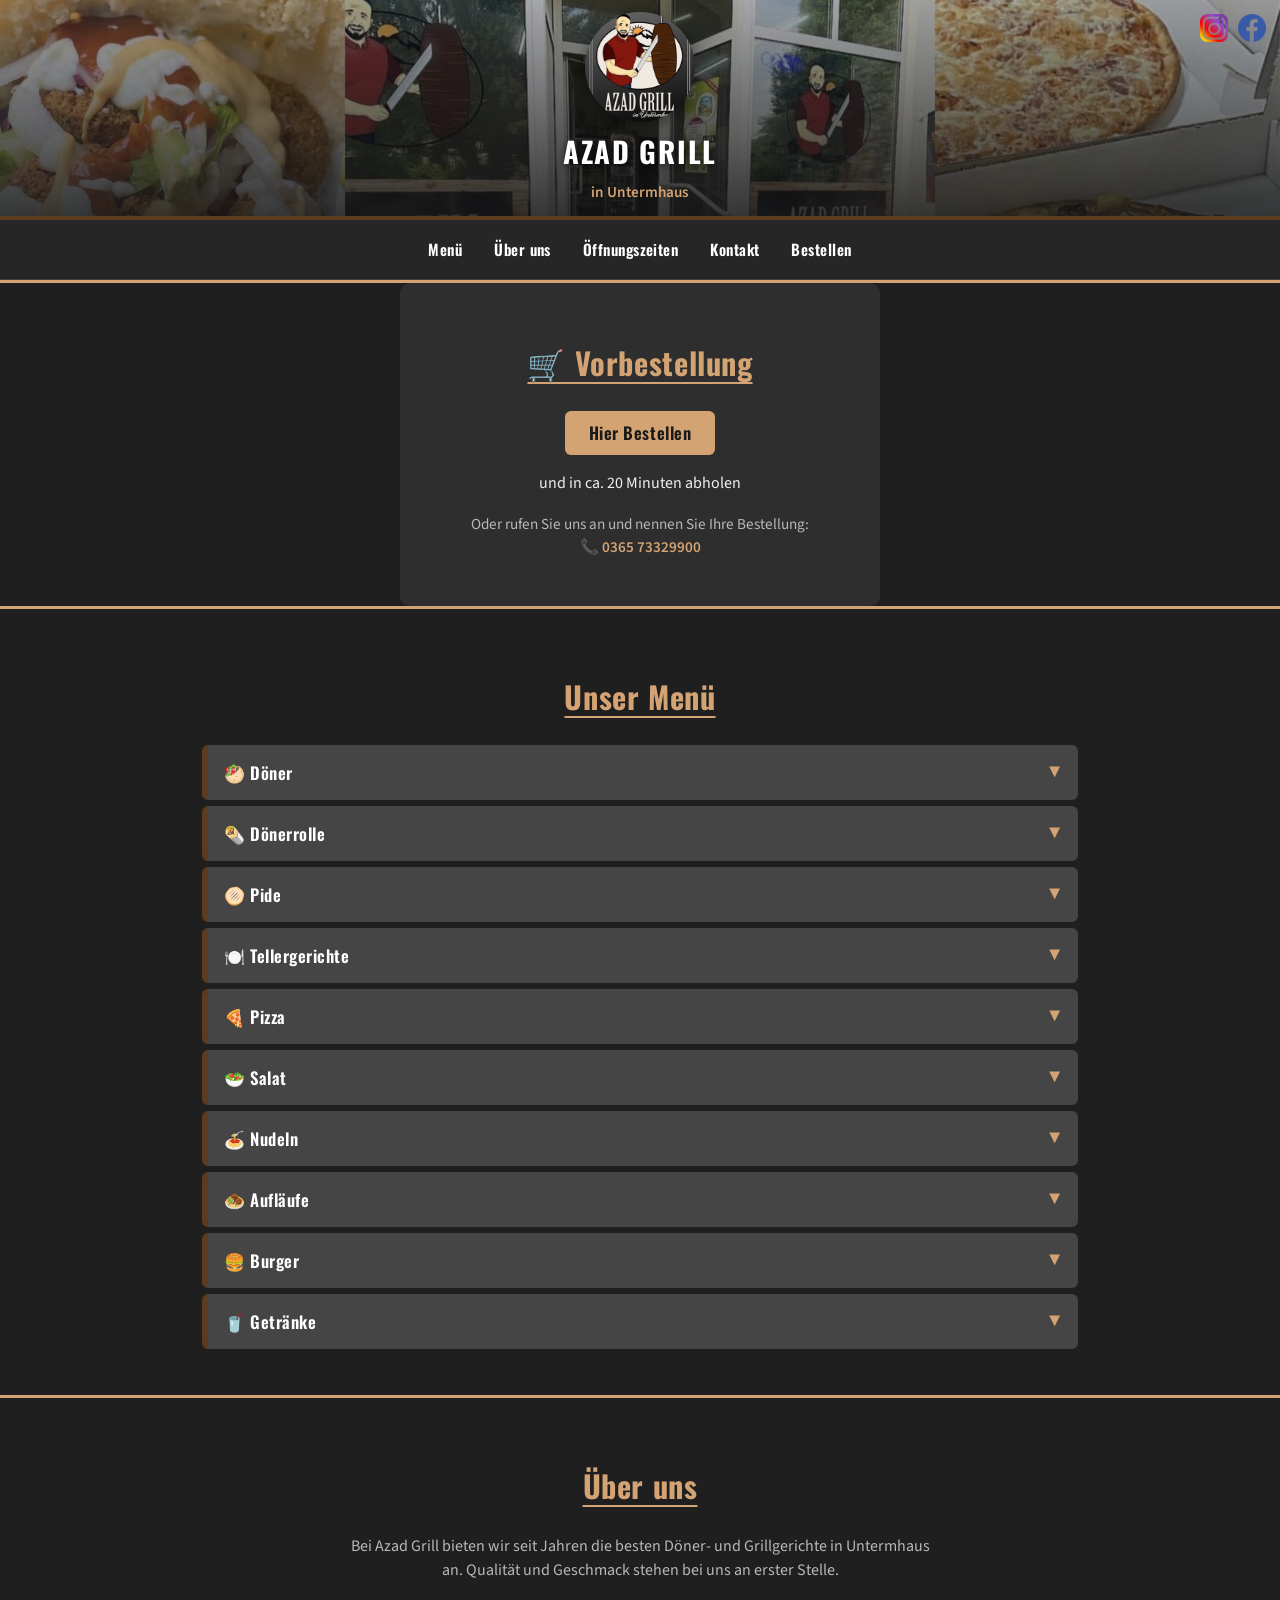
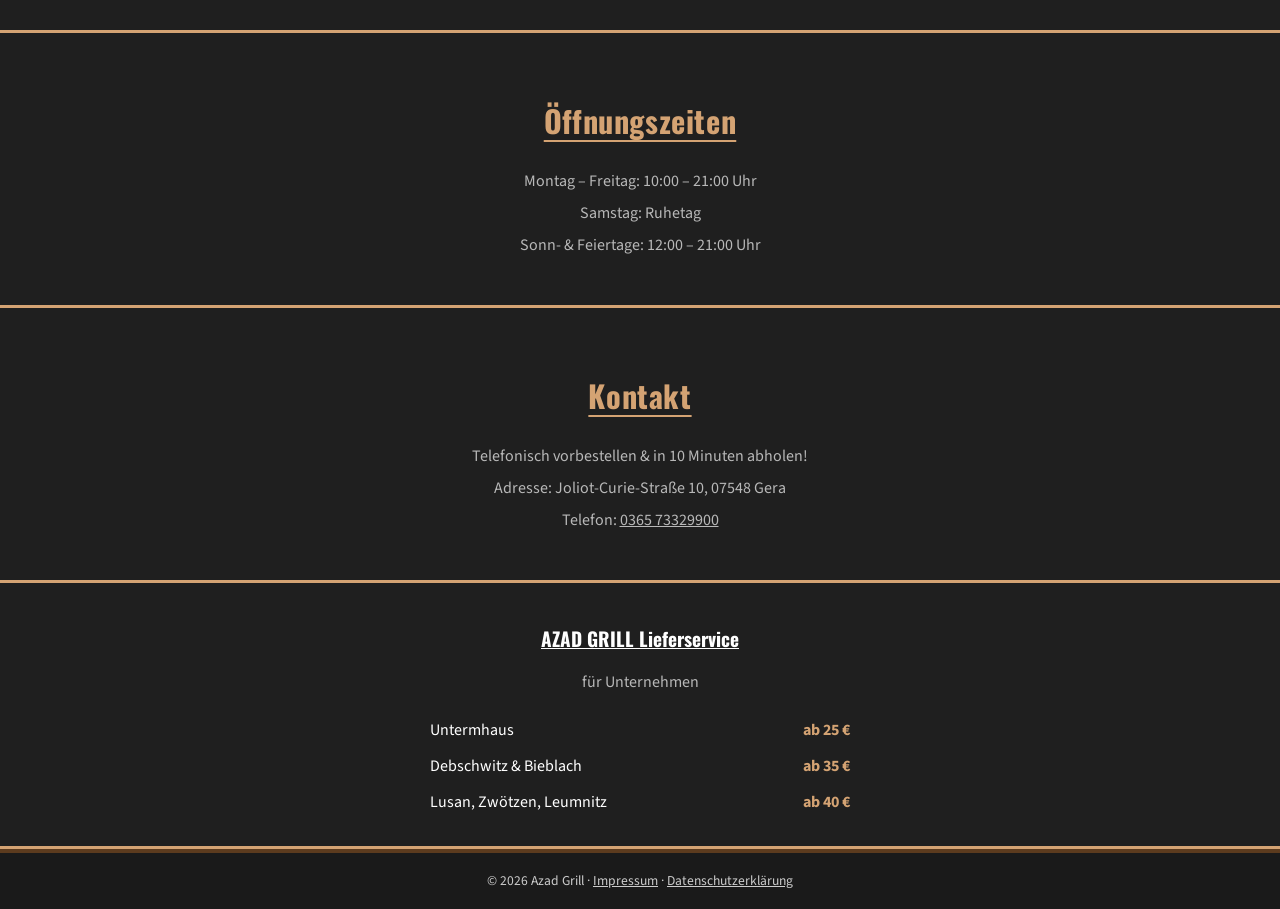
<file: index.html>
<!DOCTYPE html>
<html lang="de">
<head>
  <meta charset="UTF-8">
  <meta name="viewport" content="width=device-width, initial-scale=1.0">
  <title>Azad Grill in Untermhaus — Döner, Pizza & mehr | Gera</title>
  <meta name="description" content="Azad Grill in Untermhaus: frischer Döner, Pizza, Salate & mehr. Vorbestellen und in ca. 20 Minuten abholen.">
  <link rel="stylesheet" href="style.css">
</head>
<body>

  <header class="site-header">
    <div class="social-links">
      <a href="https://www.instagram.com/explore/locations/1300120843410713/azad-grill-in-untermhaus" target="_blank" rel="noopener">
        <img class="social-icon" src="insta2.png" alt="Instagram" width="28" height="28" loading="lazy">
      </a>
      <a href="https://www.facebook.com/AzadGrillinUntermhaus/videos/azad-grill-in-untermhaus-döner-macht-schöner-gera-food-gesund-pizza-nudeln-salat/775741390269346/" target="_blank" rel="noopener">
        <img class="social-icon" src="face2.png" alt="Facebook" width="28" height="28" loading="lazy">
      </a>
    </div>
    <div class="header-inner">
      <img class="logo" src="logo.png" alt="Azad Grill Logo" width="110" height="110">
      <p class="site-title">Azad Grill</p>
      <p class="site-tagline">in Untermhaus</p>
    </div>
  </header>

  <nav class="navbar">
    <div class="nav-inner">
      <button class="nav-toggle" id="navToggle" aria-expanded="false" aria-controls="navLinks" aria-label="Menü öffnen">☰</button>
      <ul class="nav-links" id="navLinks">
        <li><a href="#menu">Menü</a></li>
        <li><a href="#about">Über uns</a></li>
        <li><a href="#open">Öffnungszeiten</a></li>
        <li><a href="#contact">Kontakt</a></li>
        <li><a href="bestellen.html">Bestellen</a></li>
      </ul>
    </div>
  </nav>

  <hr class="divider">

  <main>

    <section id="cart" class="hero-order">
      <h2>🛒 Vorbestellung</h2>

      <button id="hierbestellen" class="btn-primary">Hier Bestellen</button>

      <p>und in ca. 20 Minuten abholen</p>

      <p class="cart-hint">
        Oder rufen Sie uns an und nennen Sie Ihre Bestellung:<br>
        <a id="tel" href="tel:036573329900">📞 0365 73329900</a>
      </p>
    </section>

    <hr class="divider">  

    <section id="menu">
      <h2>Unser Menü</h2>

      <div class="accordion">
      <button class="accordion-header" id="acc-doener">
        🥙 Döner
      </button>
      <div class="accordion-content">
        <div class="menu-item">
          <div class="text">
            <h3>1. Döner</h3>
            <p>im Fladenbrot mit Salat, Kraut, Zwiebeln, Fleisch & Soße</p>
          </div>
          <div class="preis">6,50 €</div>
        </div>

        <div class="menu-item">
          <div class="text">
            <h3>2. Spezial Döner</h3>
            <p>im Fladenbrot mit Salat, Kraut, Zwiebeln, Käse, Fleisch & Soße</p>
          </div>
          <div class="preis">7,00 €</div>
        </div>

        <div class="menu-item">
          <div class="text">
            <h3>3. Döner Hawaii</h3>
            <p>im Fladenbrot mit Salat, Kraut, Zwiebeln, Ananas, Fleisch & Soße</p>
          </div>
          <div class="preis">7,00 €</div>
        </div>

        <div class="menu-item">
          <div class="text">
            <h3>4. Schnitzel Döner</h3>
            <p>Schnitzel im Fladenbrot mit Salat & Soße</p>
          </div>
          <div class="preis">7,50 €</div>
        </div>

        <div class="menu-item">
          <div class="text">
            <h3>5. Döner Toast</h3>
            <p>im Fladenbrot mit Dönerfleisch, Zwiebeln & Cheddar-Käse</p>
          </div>
          <div class="preis">7,50 €</div>
        </div>

        <div class="menu-item">
          <div class="text">
            <h3>6. Döner Halloumi</h3>
            <p>im Fladenbrot mit Salat, Kraut, Zwiebeln, Fleisch & Soße</p>
          </div>
          <div class="preis">8,00 €</div>
        </div>

        <div class="menu-item">
          <div class="text">
            <h3>7. Döner Halloumi vegetarisch</h3>
            <p>im Fladenbrot mit Salat, Kraut, Zwiebeln & Soße</p>
          </div>
          <div class="preis">6,00 €</div>
        </div>

        <div class="menu-item">
          <div class="text">
            <h3>8. Döner Falafel vegetarisch</h3>
            <p>aus Kichererbsen im Fladenbrot mit Salat, Kraut, Zwiebeln & Soße</p>
          </div>
          <div class="preis">6,00 €</div>
        </div>

        <div class="menu-item">
          <div class="text">
            <h3>9. Döner Falafel</h3>
            <p>mit Fleisch im Fladenbrot mit Salat, Kraut, Zwiebeln & Soße</p>
          </div>
          <div class="preis">7,50 €</div>
        </div>

        <div class="menu-item">
          <div class="text">
            <h3>10. Döner vegetarisch</h3>
            <p>im Fladenbrot mit Salat, Kraut, Zwiebeln & Soße</p>
          </div>
          <div class="preis">5,50 €</div>
        </div>

        <div class="menu-item">
          <div class="text">
            <h3>11. Döner Lupi</h3>
            <p>nur Fleisch & Soße</p>
          </div>
          <div class="preis">6,50 €</div>
        </div>

        <div class="menu-item">
          <div class="text">
            <h3>12. Kinder Döner</h3>
            <p>im Fladenbrot mit Salat, Kraut, Zwiebeln, Fleisch & Soße</p>
          </div>
          <div class="preis">5,50 €</div>
        </div>

        <div class="menu-item">
          <div class="text">
            <h3>XL. XL Döner</h3>
            <p>mit extra Fleisch im Fladenbrot mit Salat, Kraut, Zwiebeln & Soße</p>
          </div>
          <div class="preis">8,00 €</div>
        </div>
      </div>

      <button class="accordion-header" id="acc-doenerrolle">
        🌯 Dönerrolle
      </button>
      <div class="accordion-content">
        <div class="menu-item">
          <div class="text">
            <h3>16. Döner Rolle</h3>
            <p>mit Fleisch, Salat, Kraut & Zwiebeln</p>
          </div>
          <div class="preis">7,00 €</div>
        </div>

        <div class="menu-item">
          <div class="text">
            <h3>17. Döner Rolle Hawaii</h3>
            <p>mit Fleisch, Ananas, Salat, Kraut & Zwiebeln</p>
          </div>
          <div class="preis">7,00 €</div>
        </div>
      </div>

      <button class="accordion-header" id="acc-pide">
        🫓 Pide
      </button>
      <div class="accordion-content">
        <div class="menu-item">
          <div class="text">
            <h3>Pide nach Wahl</h3>
            <p>hausgemachter Teig, frisch belegt & gebacken — bitte bei Bestellung angeben</p>
          </div>
          <div class="preis">7,00 €</div>
        </div>
      </div>

      <button class="accordion-header" id="acc-teller">
        🍽️ Tellergerichte
      </button>
      <div class="accordion-content">
        <div class="menu-item">
          <div class="text">
            <h3>Tellergericht nach Wahl</h3>
            <p>mit Fleisch, Reis oder Pommes & Salat — bitte bei Bestellung angeben</p>
          </div>
          <div class="preis">7,00 €</div>
        </div>
      </div>

      <button class="accordion-header" id="acc-pizza">
        🍕 Pizza
      </button>
      <div class="accordion-content">
        <div class="menu-item">
          <div class="text">
            <h3>Margherita</h3>
            <p>Tomatensoße & Käse</p>
          </div>
          <div class="preis">8,00 €</div>
        </div>

        <div class="menu-item">
          <div class="text">
            <h3>Salami</h3>
            <p>mit Rindersalami</p>
          </div>
          <div class="preis">9,00 €</div>
        </div>

        <div class="menu-item">
          <div class="text">
            <h3>Schinken</h3>
            <p>mit Schinken</p>
          </div>
          <div class="preis">7,50 €</div>
        </div>
      </div>

      <button class="accordion-header" id="acc-salat">
        🥗 Salat
      </button>
      <div class="accordion-content">
        <div class="menu-item">
          <div class="text">
            <h3>Salat nach Wahl</h3>
            <p>frisch zubereitet — bitte bei Bestellung angeben</p>
          </div>
          <div class="preis">7,00 €</div>
        </div>
      </div>

      <button class="accordion-header" id="acc-nudeln">
        🍝 Nudeln
      </button>
      <div class="accordion-content">
        <div class="menu-item">
          <div class="text">
            <h3>Nudelgericht nach Wahl</h3>
            <p>bitte bei Bestellung angeben</p>
          </div>
          <div class="preis">7,00 €</div>
        </div>
      </div>

      <button class="accordion-header" id="acc-auflauf">
        🧆 Aufläufe
      </button>
      <div class="accordion-content">
        <div class="menu-item">
          <div class="text">
            <h3>Auflauf nach Wahl</h3>
            <p>bitte bei Bestellung angeben</p>
          </div>
          <div class="preis">7,00 €</div>
        </div>
      </div>

      <button class="accordion-header" id="acc-burger">
        🍔 Burger
      </button>
      <div class="accordion-content">
        <div class="menu-item">
          <div class="text">
            <h3>Burger nach Wahl</h3>
            <p>bitte bei Bestellung angeben</p>
          </div>
          <div class="preis">7,00 €</div>
        </div>
      </div>

      <button class="accordion-header" id="acc-getraenke">
        🥤 Getränke
      </button>
      <div class="accordion-content">
        <div class="menu-item">
          <div class="text">
            <h3>Getränk nach Wahl</h3>
            <p>0,5 l — bitte bei Bestellung angeben</p>
          </div>
          <div class="preis">2,00 €</div>
        </div>
      </div>
      </div>
    </section>

    <hr class="divider">

    <section id="about">
      <h2>Über uns</h2>
      <p>Bei Azad Grill bieten wir seit Jahren die besten Döner- und Grillgerichte in Untermhaus an. Qualität und Geschmack stehen bei uns an erster Stelle.</p>
    </section>

    <hr class="divider">

    <section id="open">
      <h2>Öffnungszeiten</h2>
      <p>Montag – Freitag: 10:00 – 21:00 Uhr</p>
      <p>Samstag: Ruhetag</p>
      <p>Sonn- & Feiertage: 12:00 – 21:00 Uhr</p>
    </section>

    <hr class="divider">

    <section id="contact">
      <h2>Kontakt</h2>
      <p>Telefonisch vorbestellen & in 10 Minuten abholen!</p>
      <p>Adresse: Joliot-Curie-Straße 10, 07548 Gera</p>
      <p>Telefon: <a href="tel:036573329900" style="color:inherit;">0365 73329900</a></p>
    </section>

    <hr class="divider">

    <section id="Liefers">
      <h5>AZAD GRILL Lieferservice</h5>
      <p id="liefersp">für Unternehmen</p>

      <div class="tabelle">
        <div class="orte">Untermhaus</div>
        <div class="preis">ab 25 €</div>

        <div class="orte">Debschwitz & Bieblach</div>
        <div class="preis">ab 35 €</div>

        <div class="orte">Lusan, Zwötzen, Leumnitz</div>
        <div class="preis">ab 40 €</div>
      </div>
    </section>

  </main>

  <hr class="divider">

  <footer class="site-footer">
    <p>
      © 2026 Azad Grill ·
      <a href="impressum.html">Impressum</a> ·
      <a href="datenschutz.html">Datenschutzerklärung</a>
    </p>
  </footer>

  <script type="module" src="index.js"></script>
  <script type="module" src="accordion.js"></script>

</body>
</html>
</file>
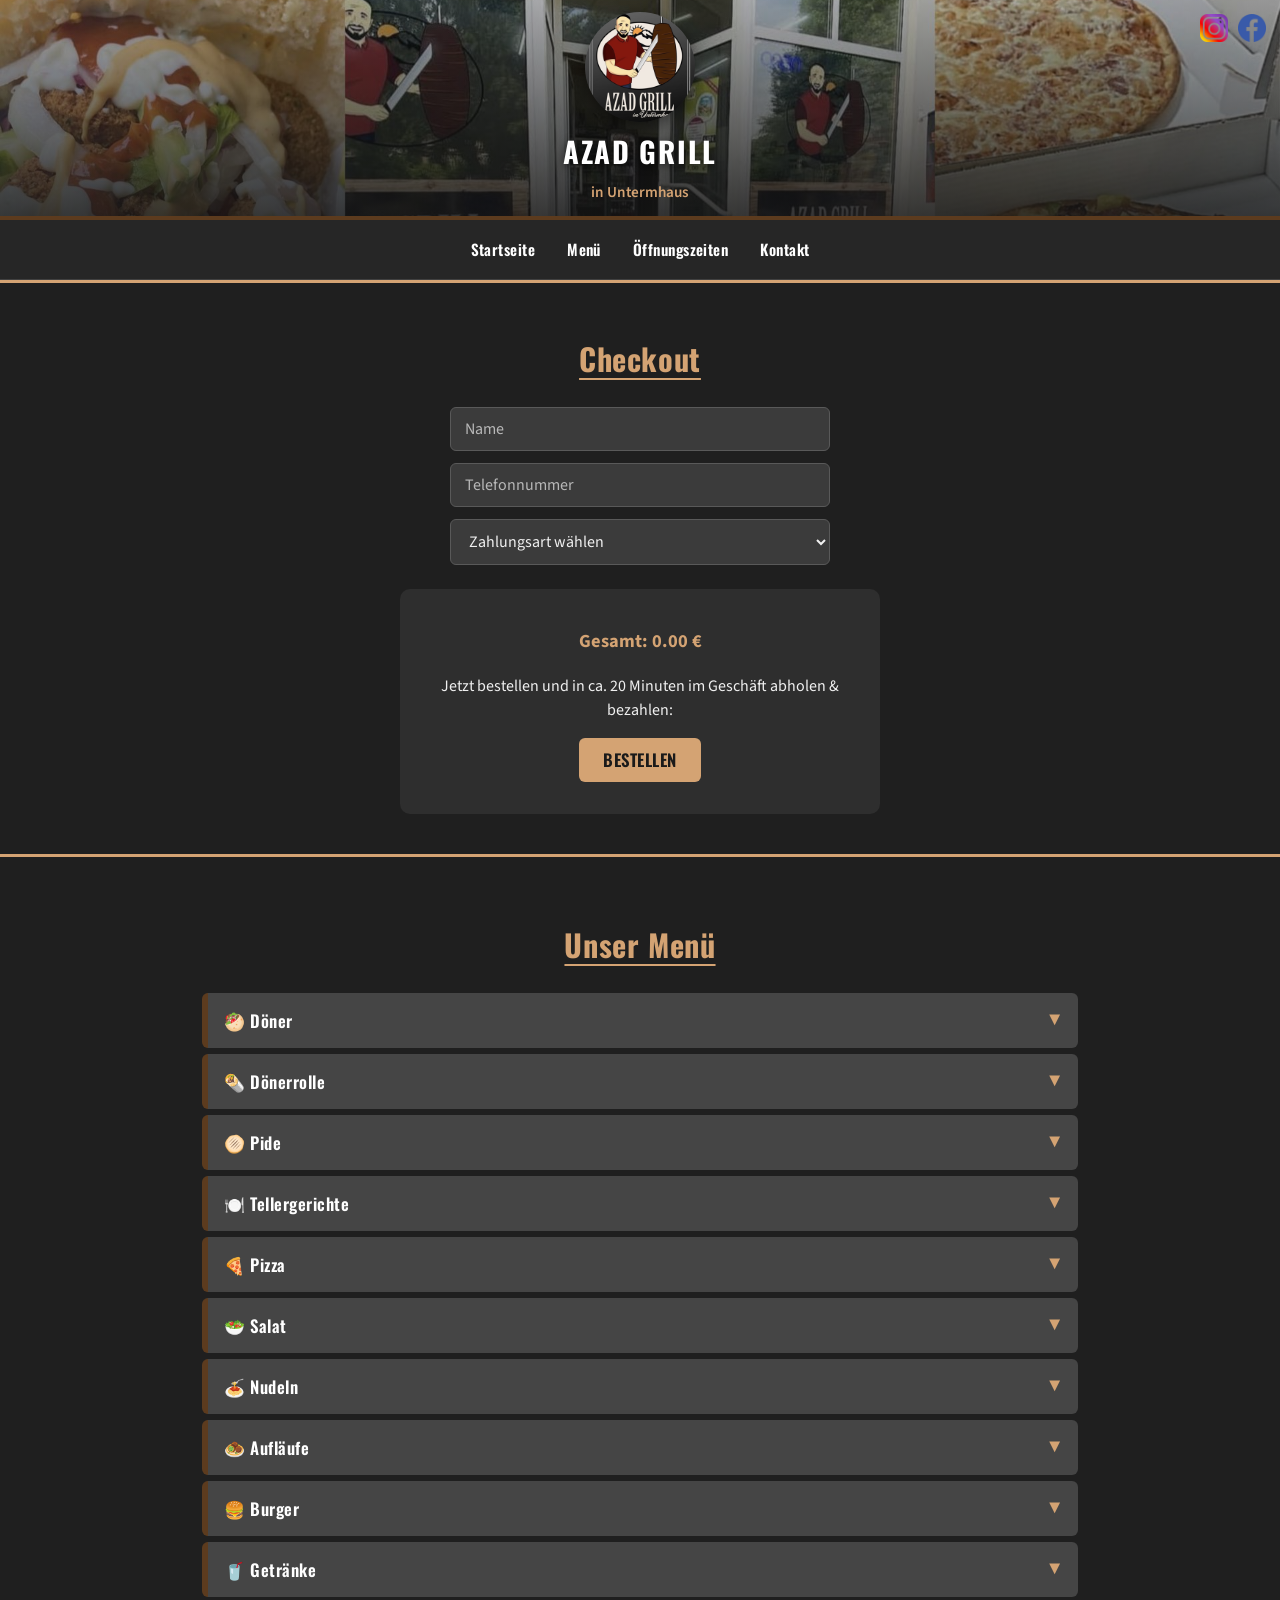
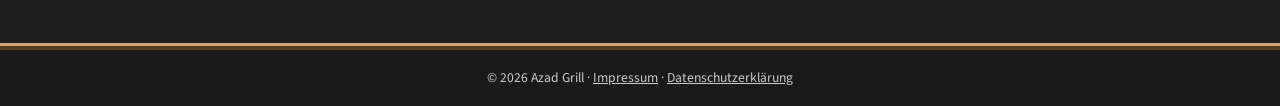
<file: bestellen.html>
<!DOCTYPE html>
<html lang="de">
<head>
  <meta charset="UTF-8">
  <meta name="viewport" content="width=device-width, initial-scale=1.0">
  <title>Bestellen — Azad Grill in Untermhaus</title>
  <meta name="description" content="Jetzt bei Azad Grill vorbestellen und in ca. 20 Minuten abholen.">
  <link rel="stylesheet" href="style.css">
</head>
<body>

  <header class="site-header">
    <div class="social-links">
      <a href="https://www.instagram.com/explore/locations/1300120843410713/azad-grill-in-untermhaus" target="_blank" rel="noopener">
        <img class="social-icon" src="insta2.png" alt="Instagram" width="28" height="28" loading="lazy">
      </a>
      <a href="https://www.facebook.com/AzadGrillinUntermhaus/videos/azad-grill-in-untermhaus-döner-macht-schöner-gera-food-gesund-pizza-nudeln-salat/775741390269346/" target="_blank" rel="noopener">
        <img class="social-icon" src="face2.png" alt="Facebook" width="28" height="28" loading="lazy">
      </a>
    </div>
    <div class="header-inner">
      <img class="logo" src="logo.png" alt="Azad Grill Logo" width="110" height="110">
      <p class="site-title">Azad Grill</p>
      <p class="site-tagline">in Untermhaus</p>
    </div>
  </header>

  <nav class="navbar">
    <div class="nav-inner">
      <button class="nav-toggle" id="navToggle" aria-expanded="false" aria-controls="navLinks" aria-label="Menü öffnen">☰</button>
      <ul class="nav-links" id="navLinks">
        <li><a href="index.html">Startseite</a></li>
        <li><a href="#menu">Menü</a></li>
        <li><a href="index.html#open">Öffnungszeiten</a></li>
        <li><a href="index.html#contact">Kontakt</a></li>
      </ul>
    </div>
  </nav>

  <hr class="divider">

  <main>

    <section id="checkout">
      <h2>Checkout</h2>

      <form class="checkout-form" onsubmit="return false;">
        <input type="text" id="customerName" placeholder="Name" autocomplete="name" required>
        <input type="tel" id="customerPhone" placeholder="Telefonnummer" autocomplete="tel" required>

        <select id="paymentMethod" required>
          <option value="" disabled selected>Zahlungsart wählen</option>
          <option value="Bar">Bar</option>
          <option value="Karte">Karte</option>
          <option value="PayPal">PayPal</option>
        </select>
      </form>

      <div id="cart">
        <div id="cartItems"></div>
        <p id="cartTotal">Gesamt: 0,00 €</p>
        <p>Jetzt bestellen und in ca. 20 Minuten im Geschäft abholen & bezahlen:</p>
        <button id="bestellenbtn" class="btn-primary">BESTELLEN</button>
      </div>
    </section>

    <hr class="divider">

    <section id="menu">
      <h2>Unser Menü</h2>

      <div class="accordion">
      <button class="accordion-header" id="acc-doener">
        🥙 Döner
      </button>
      <div class="accordion-content">
        <div class="menu-item">
          <div class="text">
            <h3>1. Döner</h3>
            <p>im Fladenbrot mit Salat, Kraut, Zwiebeln, Fleisch & Soße</p>
          </div>
          <div class="preis">6,50 €</div>
          <button class="add-btn" data-name="1. Döner" data-price="6.50" aria-label="1. Döner zum Warenkorb hinzufügen">+</button>
        </div>

        <div class="menu-item">
          <div class="text">
            <h3>2. Spezial Döner</h3>
            <p>im Fladenbrot mit Salat, Kraut, Zwiebeln, Käse, Fleisch & Soße</p>
          </div>
          <div class="preis">7,00 €</div>
          <button class="add-btn" data-name="2. Spezial Döner" data-price="7.00" aria-label="2. Spezial Döner zum Warenkorb hinzufügen">+</button>
        </div>

        <div class="menu-item">
          <div class="text">
            <h3>3. Döner Hawaii</h3>
            <p>im Fladenbrot mit Salat, Kraut, Zwiebeln, Ananas, Fleisch & Soße</p>
          </div>
          <div class="preis">7,00 €</div>
          <button class="add-btn" data-name="3. Döner Hawaii" data-price="7.00" aria-label="3. Döner Hawaii zum Warenkorb hinzufügen">+</button>
        </div>

        <div class="menu-item">
          <div class="text">
            <h3>4. Schnitzel Döner</h3>
            <p>Schnitzel im Fladenbrot mit Salat & Soße</p>
          </div>
          <div class="preis">7,50 €</div>
          <button class="add-btn" data-name="4. Schnitzel Döner" data-price="7.50" aria-label="4. Schnitzel Döner zum Warenkorb hinzufügen">+</button>
        </div>

        <div class="menu-item">
          <div class="text">
            <h3>5. Döner Toast</h3>
            <p>im Fladenbrot mit Dönerfleisch, Zwiebeln & Cheddar-Käse</p>
          </div>
          <div class="preis">7,50 €</div>
          <button class="add-btn" data-name="5. Döner Toast" data-price="7.50" aria-label="5. Döner Toast zum Warenkorb hinzufügen">+</button>
        </div>

        <div class="menu-item">
          <div class="text">
            <h3>6. Döner Halloumi</h3>
            <p>im Fladenbrot mit Salat, Kraut, Zwiebeln, Fleisch & Soße</p>
          </div>
          <div class="preis">8,00 €</div>
          <button class="add-btn" data-name="6. Döner Halloumi" data-price="8.00" aria-label="6. Döner Halloumi zum Warenkorb hinzufügen">+</button>
        </div>

        <div class="menu-item">
          <div class="text">
            <h3>7. Döner Halloumi vegetarisch</h3>
            <p>im Fladenbrot mit Salat, Kraut, Zwiebeln & Soße</p>
          </div>
          <div class="preis">6,00 €</div>
          <button class="add-btn" data-name="7. Döner Halloumi vegetarisch" data-price="6.00" aria-label="7. Döner Halloumi vegetarisch zum Warenkorb hinzufügen">+</button>
        </div>

        <div class="menu-item">
          <div class="text">
            <h3>8. Döner Falafel vegetarisch</h3>
            <p>aus Kichererbsen im Fladenbrot mit Salat, Kraut, Zwiebeln & Soße</p>
          </div>
          <div class="preis">6,00 €</div>
          <button class="add-btn" data-name="8. Döner Falafel vegetarisch" data-price="6.00" aria-label="8. Döner Falafel vegetarisch zum Warenkorb hinzufügen">+</button>
        </div>

        <div class="menu-item">
          <div class="text">
            <h3>9. Döner Falafel</h3>
            <p>mit Fleisch im Fladenbrot mit Salat, Kraut, Zwiebeln & Soße</p>
          </div>
          <div class="preis">7,50 €</div>
          <button class="add-btn" data-name="9. Döner Falafel" data-price="7.50" aria-label="9. Döner Falafel zum Warenkorb hinzufügen">+</button>
        </div>

        <div class="menu-item">
          <div class="text">
            <h3>10. Döner vegetarisch</h3>
            <p>im Fladenbrot mit Salat, Kraut, Zwiebeln & Soße</p>
          </div>
          <div class="preis">5,50 €</div>
          <button class="add-btn" data-name="10. Döner vegetarisch" data-price="5.50" aria-label="10. Döner vegetarisch zum Warenkorb hinzufügen">+</button>
        </div>

        <div class="menu-item">
          <div class="text">
            <h3>11. Döner Lupi</h3>
            <p>nur Fleisch & Soße</p>
          </div>
          <div class="preis">6,50 €</div>
          <button class="add-btn" data-name="11. Döner Lupi" data-price="6.50" aria-label="11. Döner Lupi zum Warenkorb hinzufügen">+</button>
        </div>

        <div class="menu-item">
          <div class="text">
            <h3>12. Kinder Döner</h3>
            <p>im Fladenbrot mit Salat, Kraut, Zwiebeln, Fleisch & Soße</p>
          </div>
          <div class="preis">5,50 €</div>
          <button class="add-btn" data-name="12. Kinder Döner" data-price="5.50" aria-label="12. Kinder Döner zum Warenkorb hinzufügen">+</button>
        </div>

        <div class="menu-item">
          <div class="text">
            <h3>XL. XL Döner</h3>
            <p>mit extra Fleisch im Fladenbrot mit Salat, Kraut, Zwiebeln & Soße</p>
          </div>
          <div class="preis">8,00 €</div>
          <button class="add-btn" data-name="XL. XL Döner" data-price="8.00" aria-label="XL. XL Döner zum Warenkorb hinzufügen">+</button>
        </div>
      </div>

      <button class="accordion-header" id="acc-doenerrolle">
        🌯 Dönerrolle
      </button>
      <div class="accordion-content">
        <div class="menu-item">
          <div class="text">
            <h3>16. Döner Rolle</h3>
            <p>mit Fleisch, Salat, Kraut & Zwiebeln</p>
          </div>
          <div class="preis">7,00 €</div>
          <button class="add-btn" data-name="16. Döner Rolle" data-price="7.00" aria-label="16. Döner Rolle zum Warenkorb hinzufügen">+</button>
        </div>

        <div class="menu-item">
          <div class="text">
            <h3>17. Döner Rolle Hawaii</h3>
            <p>mit Fleisch, Ananas, Salat, Kraut & Zwiebeln</p>
          </div>
          <div class="preis">7,00 €</div>
          <button class="add-btn" data-name="17. Döner Rolle Hawaii" data-price="7.00" aria-label="17. Döner Rolle Hawaii zum Warenkorb hinzufügen">+</button>
        </div>
      </div>

      <button class="accordion-header" id="acc-pide">
        🫓 Pide
      </button>
      <div class="accordion-content">
        <div class="menu-item">
          <div class="text">
            <h3>Pide nach Wahl</h3>
            <p>hausgemachter Teig, frisch belegt & gebacken — bitte bei Bestellung angeben</p>
          </div>
          <div class="preis">7,00 €</div>
          <button class="add-btn" data-name="Pide nach Wahl" data-price="7.00" aria-label="Pide nach Wahl zum Warenkorb hinzufügen">+</button>
        </div>
      </div>

      <button class="accordion-header" id="acc-teller">
        🍽️ Tellergerichte
      </button>
      <div class="accordion-content">
        <div class="menu-item">
          <div class="text">
            <h3>Tellergericht nach Wahl</h3>
            <p>mit Fleisch, Reis oder Pommes & Salat — bitte bei Bestellung angeben</p>
          </div>
          <div class="preis">7,00 €</div>
          <button class="add-btn" data-name="Tellergericht nach Wahl" data-price="7.00" aria-label="Tellergericht nach Wahl zum Warenkorb hinzufügen">+</button>
        </div>
      </div>

      <button class="accordion-header" id="acc-pizza">
        🍕 Pizza
      </button>
      <div class="accordion-content">
        <div class="menu-item">
          <div class="text">
            <h3>Margherita</h3>
            <p>Tomatensoße & Käse</p>
          </div>
          <div class="preis">8,00 €</div>
          <button class="add-btn" data-name="Margherita" data-price="8.00" aria-label="Margherita zum Warenkorb hinzufügen">+</button>
        </div>

        <div class="menu-item">
          <div class="text">
            <h3>Salami</h3>
            <p>mit Rindersalami</p>
          </div>
          <div class="preis">9,00 €</div>
          <button class="add-btn" data-name="Salami" data-price="9.00" aria-label="Salami zum Warenkorb hinzufügen">+</button>
        </div>

        <div class="menu-item">
          <div class="text">
            <h3>Schinken</h3>
            <p>mit Schinken</p>
          </div>
          <div class="preis">7,50 €</div>
          <button class="add-btn" data-name="Schinken" data-price="7.50" aria-label="Schinken zum Warenkorb hinzufügen">+</button>
        </div>
      </div>

      <button class="accordion-header" id="acc-salat">
        🥗 Salat
      </button>
      <div class="accordion-content">
        <div class="menu-item">
          <div class="text">
            <h3>Salat nach Wahl</h3>
            <p>frisch zubereitet — bitte bei Bestellung angeben</p>
          </div>
          <div class="preis">7,00 €</div>
          <button class="add-btn" data-name="Salat nach Wahl" data-price="7.00" aria-label="Salat nach Wahl zum Warenkorb hinzufügen">+</button>
        </div>
      </div>

      <button class="accordion-header" id="acc-nudeln">
        🍝 Nudeln
      </button>
      <div class="accordion-content">
        <div class="menu-item">
          <div class="text">
            <h3>Nudelgericht nach Wahl</h3>
            <p>bitte bei Bestellung angeben</p>
          </div>
          <div class="preis">7,00 €</div>
          <button class="add-btn" data-name="Nudelgericht nach Wahl" data-price="7.00" aria-label="Nudelgericht nach Wahl zum Warenkorb hinzufügen">+</button>
        </div>
      </div>

      <button class="accordion-header" id="acc-auflauf">
        🧆 Aufläufe
      </button>
      <div class="accordion-content">
        <div class="menu-item">
          <div class="text">
            <h3>Auflauf nach Wahl</h3>
            <p>bitte bei Bestellung angeben</p>
          </div>
          <div class="preis">7,00 €</div>
          <button class="add-btn" data-name="Auflauf nach Wahl" data-price="7.00" aria-label="Auflauf nach Wahl zum Warenkorb hinzufügen">+</button>
        </div>
      </div>

      <button class="accordion-header" id="acc-burger">
        🍔 Burger
      </button>
      <div class="accordion-content">
        <div class="menu-item">
          <div class="text">
            <h3>Burger nach Wahl</h3>
            <p>bitte bei Bestellung angeben</p>
          </div>
          <div class="preis">7,00 €</div>
          <button class="add-btn" data-name="Burger nach Wahl" data-price="7.00" aria-label="Burger nach Wahl zum Warenkorb hinzufügen">+</button>
        </div>
      </div>

      <button class="accordion-header" id="acc-getraenke">
        🥤 Getränke
      </button>
      <div class="accordion-content">
        <div class="menu-item">
          <div class="text">
            <h3>Getränk nach Wahl</h3>
            <p>0,5 l — bitte bei Bestellung angeben</p>
          </div>
          <div class="preis">2,00 €</div>
          <button class="add-btn" data-name="Getränk nach Wahl" data-price="2.00" aria-label="Getränk nach Wahl zum Warenkorb hinzufügen">+</button>
        </div>
      </div>
      </div>
    </section>

  </main>

  <hr class="divider">

  <footer class="site-footer">
    <p>
      © 2026 Azad Grill ·
      <a href="impressum.html">Impressum</a> ·
      <a href="datenschutz.html">Datenschutzerklärung</a>
    </p>
  </footer>

  <script type="module" src="index.js"></script>
  <script type="module" src="accordion.js"></script>
  <script type="module" src="bestellen.js"></script>

</body>
</html>
</file>
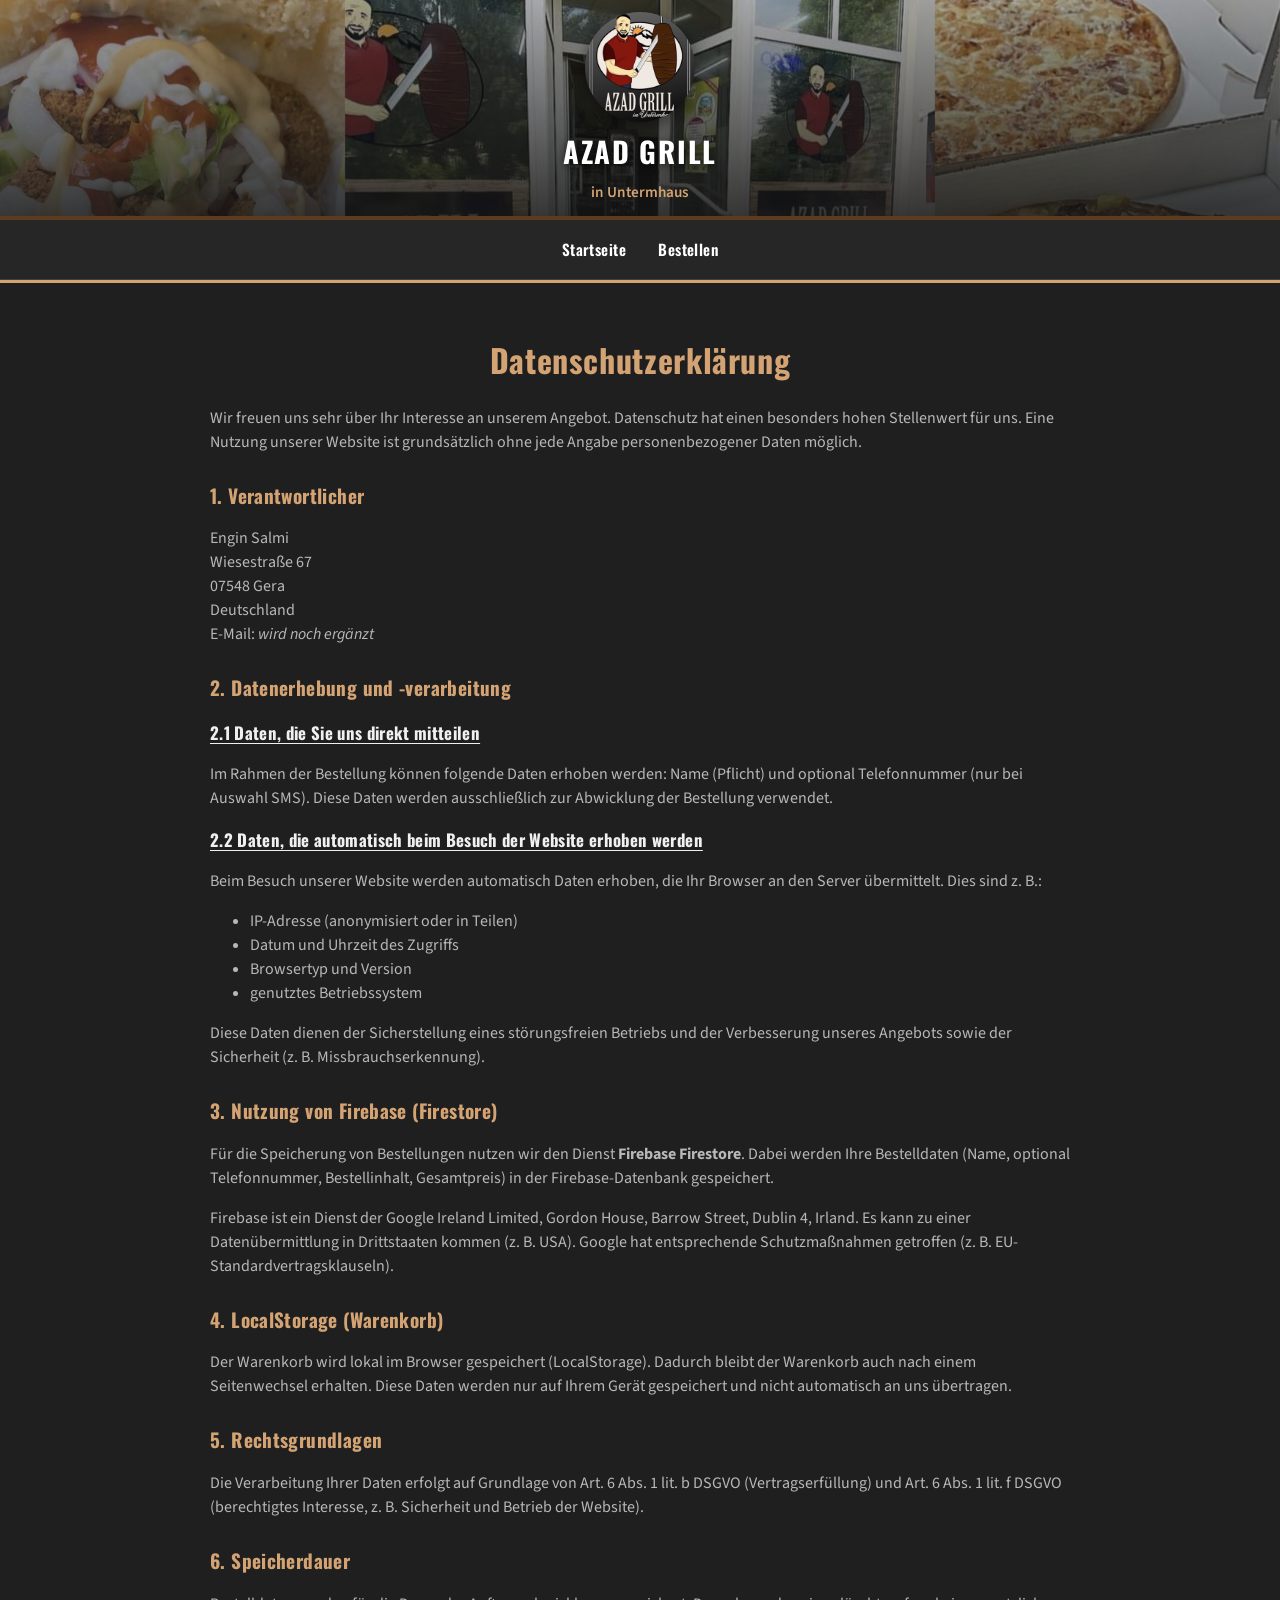
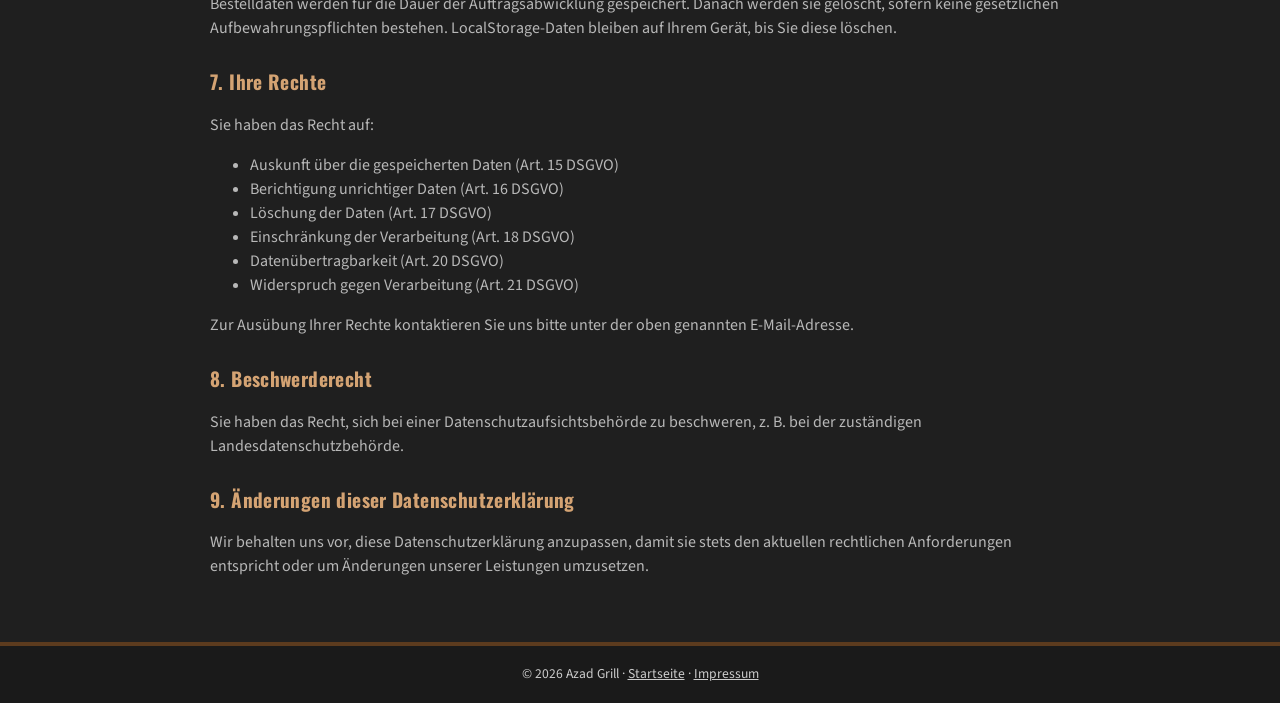
<file: datenschutz.html>
<!DOCTYPE html>
<html lang="de">
<head>
    <meta charset="UTF-8">
    <meta name="viewport" content="width=device-width, initial-scale=1.0">
    <title>Datenschutzerklärung — Azad Grill</title>
    <link rel="stylesheet" href="style.css">
</head>
<body>

  <header class="site-header">
    <div class="header-inner">
      <img class="logo" src="logo.png" alt="Azad Grill Logo" width="110" height="110">
      <p class="site-title">Azad Grill</p>
      <p class="site-tagline">in Untermhaus</p>
    </div>
  </header>

  <nav class="navbar">
    <div class="nav-inner">
      <button class="nav-toggle" id="navToggle" aria-expanded="false" aria-controls="navLinks" aria-label="Menü öffnen">☰</button>
      <ul class="nav-links" id="navLinks">
        <li><a href="index.html">Startseite</a></li>
        <li><a href="bestellen.html">Bestellen</a></li>
      </ul>
    </div>
  </nav>

  <hr class="divider">

<main class="legal-content">
    <h1>Datenschutzerklärung</h1>

    <p>Wir freuen uns sehr über Ihr Interesse an unserem Angebot. Datenschutz hat einen
    besonders hohen Stellenwert für uns. Eine Nutzung unserer Website ist grundsätzlich
    ohne jede Angabe personenbezogener Daten möglich.</p>

    <h2>1. Verantwortlicher</h2>
    <p>
        Engin Salmi<br>
        Wiesestraße 67<br>
        07548 Gera<br>
        Deutschland<br>
        E-Mail: <em>wird noch ergänzt</em>
    </p>

    <h2>2. Datenerhebung und -verarbeitung</h2>

    <h3>2.1 Daten, die Sie uns direkt mitteilen</h3>
    <p>
        Im Rahmen der Bestellung können folgende Daten erhoben werden:
        Name (Pflicht) und optional Telefonnummer (nur bei Auswahl SMS).
        Diese Daten werden ausschließlich zur Abwicklung der Bestellung verwendet.
    </p>

    <h3>2.2 Daten, die automatisch beim Besuch der Website erhoben werden</h3>
    <p>
        Beim Besuch unserer Website werden automatisch Daten erhoben, die Ihr Browser an
        den Server übermittelt. Dies sind z. B.:
    </p>
    <ul>
        <li>IP-Adresse (anonymisiert oder in Teilen)</li>
        <li>Datum und Uhrzeit des Zugriffs</li>
        <li>Browsertyp und Version</li>
        <li>genutztes Betriebssystem</li>
    </ul>
    <p>
        Diese Daten dienen der Sicherstellung eines störungsfreien Betriebs und der
        Verbesserung unseres Angebots sowie der Sicherheit (z. B. Missbrauchserkennung).
    </p>

    <h2>3. Nutzung von Firebase (Firestore)</h2>
    <p>
        Für die Speicherung von Bestellungen nutzen wir den Dienst <strong>Firebase Firestore</strong>.
        Dabei werden Ihre Bestelldaten (Name, optional Telefonnummer, Bestellinhalt, Gesamtpreis)
        in der Firebase-Datenbank gespeichert.
    </p>
    <p>
        Firebase ist ein Dienst der Google Ireland Limited, Gordon House, Barrow Street,
        Dublin 4, Irland. Es kann zu einer Datenübermittlung in Drittstaaten kommen (z. B. USA).
        Google hat entsprechende Schutzmaßnahmen getroffen (z. B. EU-Standardvertragsklauseln).
    </p>

    <h2>4. LocalStorage (Warenkorb)</h2>
    <p>
        Der Warenkorb wird lokal im Browser gespeichert (LocalStorage). Dadurch bleibt der Warenkorb
        auch nach einem Seitenwechsel erhalten. Diese Daten werden nur auf Ihrem Gerät gespeichert
        und nicht automatisch an uns übertragen.
    </p>

    <h2>5. Rechtsgrundlagen</h2>
    <p>
        Die Verarbeitung Ihrer Daten erfolgt auf Grundlage von Art. 6 Abs. 1 lit. b DSGVO
        (Vertragserfüllung) und Art. 6 Abs. 1 lit. f DSGVO (berechtigtes Interesse, z. B.
        Sicherheit und Betrieb der Website).
    </p>

    <h2>6. Speicherdauer</h2>
    <p>
        Bestelldaten werden für die Dauer der Auftragsabwicklung gespeichert.
        Danach werden sie gelöscht, sofern keine gesetzlichen Aufbewahrungspflichten bestehen.
        LocalStorage-Daten bleiben auf Ihrem Gerät, bis Sie diese löschen.
    </p>

    <h2>7. Ihre Rechte</h2>
    <p>Sie haben das Recht auf:</p>
    <ul>
        <li>Auskunft über die gespeicherten Daten (Art. 15 DSGVO)</li>
        <li>Berichtigung unrichtiger Daten (Art. 16 DSGVO)</li>
        <li>Löschung der Daten (Art. 17 DSGVO)</li>
        <li>Einschränkung der Verarbeitung (Art. 18 DSGVO)</li>
        <li>Datenübertragbarkeit (Art. 20 DSGVO)</li>
        <li>Widerspruch gegen Verarbeitung (Art. 21 DSGVO)</li>
    </ul>
    <p>
        Zur Ausübung Ihrer Rechte kontaktieren Sie uns bitte unter der oben genannten E-Mail-Adresse.
    </p>

    <h2>8. Beschwerderecht</h2>
    <p>
        Sie haben das Recht, sich bei einer Datenschutzaufsichtsbehörde zu beschweren,
        z. B. bei der zuständigen Landesdatenschutzbehörde.
    </p>

    <h2>9. Änderungen dieser Datenschutzerklärung</h2>
    <p>
        Wir behalten uns vor, diese Datenschutzerklärung anzupassen, damit sie stets den
        aktuellen rechtlichen Anforderungen entspricht oder um Änderungen unserer Leistungen
        umzusetzen.
    </p>
</main>

  <footer class="site-footer">
    <p>© 2026 Azad Grill · <a href="index.html">Startseite</a> · <a href="impressum.html">Impressum</a></p>
  </footer>

  <script type="module" src="index.js"></script>

</body>
</html>
</file>
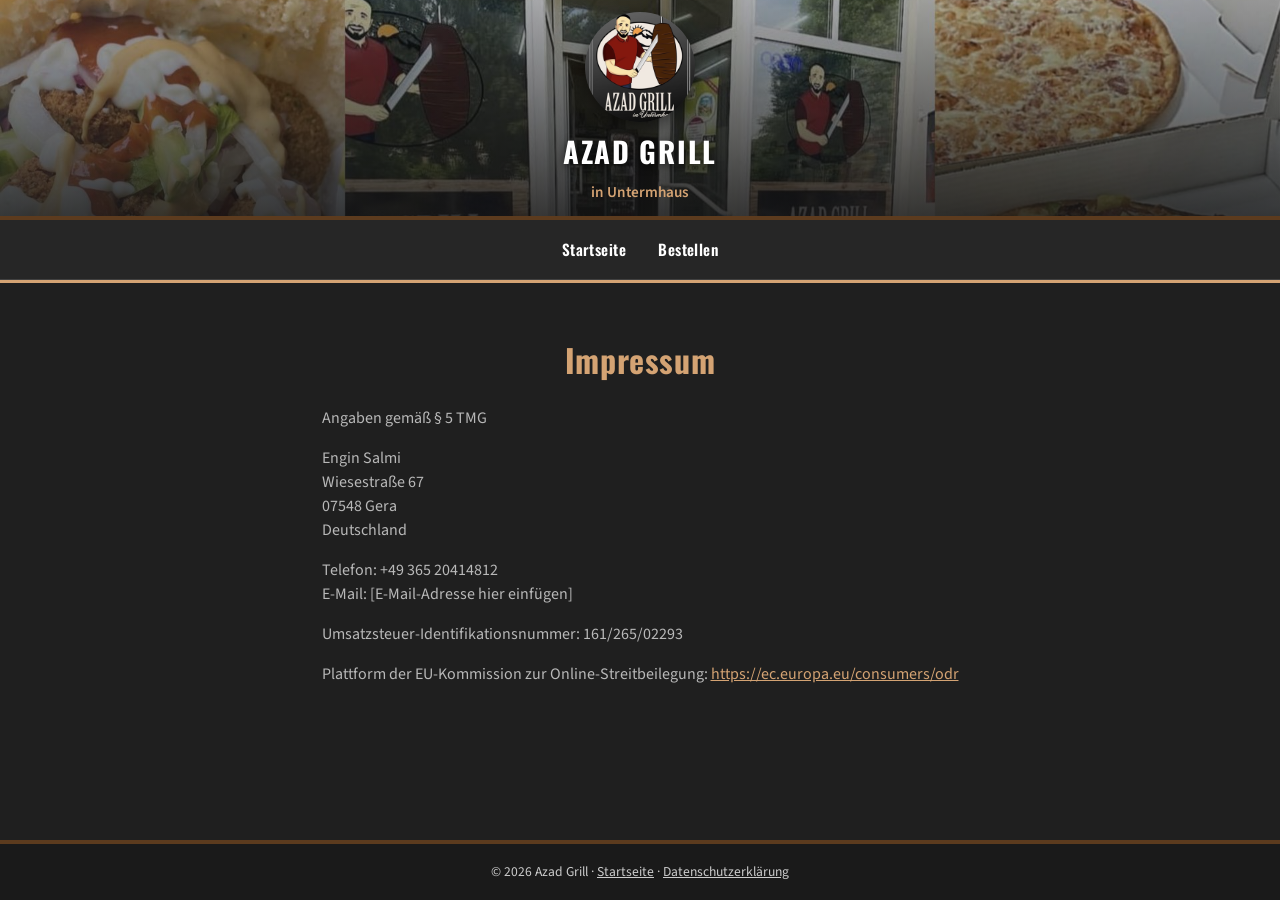
<file: impressum.html>
<!DOCTYPE html>
<html lang="de">
<head>
    <meta charset="UTF-8">
    <meta name="viewport" content="width=device-width, initial-scale=1.0">
    <title>Impressum — Azad Grill</title>
    <link rel="stylesheet" href="style.css">
</head>
<body>

  <header class="site-header">
    <div class="header-inner">
      <img class="logo" src="logo.png" alt="Azad Grill Logo" width="110" height="110">
      <p class="site-title">Azad Grill</p>
      <p class="site-tagline">in Untermhaus</p>
    </div>
  </header>

  <nav class="navbar">
    <div class="nav-inner">
      <button class="nav-toggle" id="navToggle" aria-expanded="false" aria-controls="navLinks" aria-label="Menü öffnen">☰</button>
      <ul class="nav-links" id="navLinks">
        <li><a href="index.html">Startseite</a></li>
        <li><a href="bestellen.html">Bestellen</a></li>
      </ul>
    </div>
  </nav>

  <hr class="divider">

  <main class="legal-content">
    <h1>Impressum</h1>
    <p>Angaben gemäß § 5 TMG</p>

    <p>
      Engin Salmi<br>
      Wiesestraße 67<br>
      07548 Gera<br>
      Deutschland
    </p>

    <p>
      Telefon: +49 365 20414812<br>
      E-Mail: [E-Mail-Adresse hier einfügen]
    </p>

    <p>Umsatzsteuer-Identifikationsnummer: 161/265/02293</p>

    <p>
      Plattform der EU-Kommission zur Online-Streitbeilegung:
      <a href="https://ec.europa.eu/consumers/odr" target="_blank" rel="noopener">https://ec.europa.eu/consumers/odr</a>
    </p>
  </main>

  <footer class="site-footer">
    <p>© 2026 Azad Grill · <a href="index.html">Startseite</a> · <a href="datenschutz.html">Datenschutzerklärung</a></p>
  </footer>

  <script type="module" src="index.js"></script>

</body>
</html>
</file>
<file: style.css>
/* ==========================================================
   AZAD GRILL — style.css
   Dark, warm grill-house theme. Mobile-first & responsive.
   ========================================================== */

@import url('https://fonts.googleapis.com/css2?family=Oswald:wght@500;600;700&family=Source+Sans+3:wght@400;600&display=swap');

:root {
  --bg: hsl(0, 0%, 12%);
  --surface: hsl(0, 0%, 18%);
  --surface-alt: hsl(0, 0%, 23%);
  --surface-raised: hsl(0, 0%, 27%);
  --surface-raised-hover: hsl(0, 0%, 31%);
  --border-accent: hsl(28, 51%, 24%);
  --accent: hsl(30, 53%, 64%);
  --accent-hover: hsl(30, 53%, 74%);
  --text: #f0f0f0;
  --text-muted: hsl(0, 0%, 72%);
  --danger: hsl(4, 70%, 58%);
  --success: hsl(122, 39%, 49%);

  --radius-sm: 6px;
  --radius-md: 10px;
  --header-h: clamp(140px, 28vw, 220px);
  --max-w: 900px;

  --font-display: 'Oswald', 'Segoe UI', sans-serif;
  --font-body: 'Source Sans 3', 'Segoe UI', sans-serif;
}

* {
  box-sizing: border-box;
}

html {
  scroll-behavior: smooth;
}

body {
  margin: 0;
  min-height: 100dvh;
  display: flex;
  flex-direction: column;
  font-family: var(--font-body);
  background-color: var(--bg);
  color: var(--text);
  text-align: center;
  line-height: 1.5;
}

main, .page-content {
  flex: 1 0 auto;
}

img {
  max-width: 100%;
  display: block;
}

a {
  color: var(--accent);
}

:focus-visible {
  outline: 3px solid var(--accent);
  outline-offset: 2px;
}

@media (prefers-reduced-motion: reduce) {
  * { transition: none !important; animation: none !important; scroll-behavior: auto !important; }
}

/* ==========================================================
   HEADER
   ========================================================== */
header.site-header {
  position: relative;
  height: var(--header-h);
  background-image: linear-gradient(180deg, hsla(0,0%,8%,0.35), hsla(0,0%,8%,0.85)), url("Azadbanner.jpg");
  background-size: cover;
  background-position: center 35%;
  border-bottom: 4px solid var(--border-accent);
  display: flex;
  align-items: center;
  justify-content: center;
  padding: 16px;
}

.header-inner {
  display: flex;
  flex-direction: column;
  align-items: center;
  gap: 8px;
}

header .logo {
  width: clamp(64px, 14vw, 110px);
  height: clamp(64px, 14vw, 110px);
  border-radius: 50%;
  box-shadow: 0 4px 16px hsla(0,0%,0%,0.5);
  object-fit: cover;
}

.site-title {
  font-family: var(--font-display);
  font-weight: 700;
  letter-spacing: 0.06em;
  text-transform: uppercase;
  font-size: clamp(1.1rem, 4vw, 1.8rem);
  color: #fff;
  text-shadow: 0 2px 8px hsla(0,0%,0%,0.7);
  margin: 0;
}

.site-tagline {
  margin: 0;
  color: var(--accent);
  font-size: clamp(0.75rem, 2.5vw, 0.95rem);
  font-weight: 600;
}

.social-links {
  position: absolute;
  top: 14px;
  right: 14px;
  display: flex;
  gap: 10px;
}

.social-icon {
  width: 28px;
  height: 28px;
  transition: transform 0.2s ease;
}

.social-icon:hover,
.social-icon:focus-visible {
  transform: scale(1.15);
}

/* ==========================================================
   NAV
   ========================================================== */
.navbar {
  position: sticky;
  top: 0;
  z-index: 50;
  background-color: hsl(0, 0%, 15%);
  border-bottom: 1px solid hsl(0, 0%, 25%);
}

.nav-inner {
  max-width: 1100px;
  margin: 0 auto;
  display: flex;
  align-items: center;
  justify-content: space-between;
  padding: 6px 16px;
}

.nav-links {
  display: flex;
  flex-wrap: wrap;
  justify-content: center;
  gap: 4px;
  list-style: none;
  margin: 0;
  padding: 0;
  width: 100%;
}

.nav-links a {
  display: block;
  color: white;
  text-decoration: none;
  font-family: var(--font-display);
  letter-spacing: 0.03em;
  font-weight: 600;
  font-size: 0.95rem;
  padding: 12px 14px;
  transition: color 0.2s ease;
}

.nav-links a:hover,
.nav-links a:focus-visible {
  color: var(--accent);
}

.nav-toggle {
  display: none;
}

@media (max-width: 560px) {
  .nav-inner {
    justify-content: flex-start;
  }
  .nav-toggle {
    display: block;
    background: none;
    border: none;
    color: var(--text);
    font-size: 1.4rem;
    padding: 10px 12px;
    cursor: pointer;
  }
  .nav-links {
    display: none;
    flex-direction: column;
    text-align: left;
  }
  .nav-links.open {
    display: flex;
  }
  .nav-links a {
    width: 100%;
    padding: 12px 16px;
    border-top: 1px solid hsl(0, 0%, 25%);
  }
}

/* ==========================================================
   GENERIC SECTIONS
   ========================================================== */
section {
  padding: clamp(24px, 5vw, 40px) 16px;
}

h1, h2, h3 {
  font-family: var(--font-display);
  letter-spacing: 0.02em;
}

h2 {
  color: var(--accent);
  text-decoration: underline;
  text-underline-offset: 6px;
  text-decoration-thickness: 2px;
  font-size: clamp(1.4rem, 4vw, 1.9rem);
}

h3 {
  text-decoration: underline;
  text-underline-offset: 3px;
}

.divider {
  width: 100%;
  height: 3px;
  background-color: var(--accent);
  border: none;
  margin: 0;
}

/* ==========================================================
   BUTTONS
   ========================================================== */
.btn-primary,
#bestellenbtn,
#hierbestellen {
  display: inline-block;
  border-radius: var(--radius-sm);
  min-height: 44px;
  padding: 0 24px;
  color: #1a1a1a;
  background-color: var(--accent);
  font-family: var(--font-display);
  font-weight: 600;
  letter-spacing: 0.03em;
  font-size: 1.05rem;
  border: none;
  cursor: pointer;
  transition: transform 0.15s ease, background-color 0.15s ease;
  text-decoration: none;
}

.btn-primary:hover, #bestellenbtn:hover, #hierbestellen:hover,
.btn-primary:focus-visible, #bestellenbtn:focus-visible, #hierbestellen:focus-visible {
  transform: scale(1.03);
  background-color: var(--accent-hover);
}

.btn-primary:active, #bestellenbtn:active, #hierbestellen:active {
  transform: scale(1.01);
}

.btn-secondary {
  display: inline-block;
  border-radius: var(--radius-sm);
  min-height: 40px;
  padding: 8px 18px;
  color: var(--text);
  background: transparent;
  border: 1px solid var(--accent);
  font-family: var(--font-display);
  font-weight: 600;
  text-decoration: none;
  transition: background-color 0.2s ease;
}

.btn-secondary:hover,
.btn-secondary:focus-visible {
  background-color: hsla(30, 53%, 64%, 0.12);
}

/* ==========================================================
   HERO / VORBESTELLUNG (index)
   ========================================================== */
#cart.hero-order {
  background: var(--surface);
  padding: 32px 16px;
}

.cart-hint {
  margin-top: 18px;
  font-size: 0.95rem;
  color: var(--text-muted);
}

#tel {
  color: var(--accent);
  font-weight: 600;
  text-decoration: none;
}

/* ==========================================================
   ACCORDION / MENU
   ========================================================== */
.accordion {
  max-width: var(--max-w);
  margin: 24px auto 0;
  padding: 0 12px;
  text-align: left;
}

.accordion-header {
  width: 100%;
  background: var(--surface-raised);
  color: white;
  padding: 15px 46px 15px 16px;
  text-align: left;
  font-family: var(--font-display);
  font-weight: 600;
  letter-spacing: 0.03em;
  font-size: 1.05rem;
  border: none;
  border-left: 6px solid var(--border-accent);
  cursor: pointer;
  position: relative;
  margin-bottom: 6px;
  border-radius: var(--radius-sm);
  min-height: 44px;
  transition: background-color 0.2s ease;
}

.accordion-header:hover,
.accordion-header:focus-visible {
  background: var(--surface-raised-hover);
}

.accordion-header::after {
  content: "▶";
  position: absolute;
  right: 16px;
  top: 50%;
  transform: translateY(-50%) rotate(90deg);
  transition: transform 0.25s ease;
  color: var(--accent);
  font-size: 0.8rem;
}

.accordion-header.active::after {
  transform: translateY(-50%) rotate(0deg);
}

.accordion-content {
  max-height: 0;
  overflow: hidden;
  background: var(--surface-alt);
  transition: max-height 0.3s ease;
  padding: 0 15px;
  border-radius: var(--radius-sm);
}

.accordion-header.active + .accordion-content {
  padding: 15px;
}

.menu-item {
  display: grid;
  grid-template-columns: 1fr auto auto;
  align-items: center;
  gap: 10px 16px;
  padding: 14px 4px;
  border-bottom: 1px solid hsl(0, 0%, 33%);
}

.menu-item:last-child {
  border-bottom: none;
}

.menu-item .text h3 {
  margin: 0 0 4px;
  padding: 0;
  font-size: 1rem;
}

.menu-item .text p {
  margin: 0;
  padding: 0;
  color: var(--text-muted);
  font-size: 0.9rem;
}

.menu-item .preis {
  white-space: nowrap;
  font-weight: 700;
  color: var(--accent);
  text-align: right;
}

@media (max-width: 520px) {
  .menu-item {
    grid-template-columns: 1fr auto;
  }
  .menu-item .preis {
    grid-column: 2;
    grid-row: 2;
  }
}

/* ==========================================================
   ADD TO CART BUTTON
   ========================================================== */
.add-btn {
  background: var(--accent);
  color: #1a1a1a;
  border: none;
  width: 40px;
  height: 40px;
  border-radius: var(--radius-sm);
  cursor: pointer;
  font-weight: 700;
  font-size: 1.1rem;
  line-height: 1;
  transition: transform 0.15s ease, background-color 0.2s ease;
}

.add-btn:hover,
.add-btn:focus-visible {
  transform: scale(1.06);
}

.add-btn:active {
  background-color: var(--accent-hover);
}

.add-btn.added {
  background-color: var(--success);
  color: white;
}

/* ==========================================================
   ABOUT / OPEN / CONTACT
   ========================================================== */
#about p, #open p, #contact p {
  max-width: 600px;
  margin: 8px auto;
  color: var(--text-muted);
}

/* ==========================================================
   LIEFERSERVICE
   ========================================================== */
#Liefers {
  display: flex;
  flex-direction: column;
  align-items: center;
  background-color: var(--bg);
  width: 100%;
  padding: 32px 20px;
}

#Liefers h5 {
  font-family: var(--font-display);
  color: white;
  padding: 10px 20px;
  margin: 0 0 6px;
  text-align: center;
  text-decoration: underline;
  font-size: 1.2rem;
}

#liefersp {
  text-align: center;
  max-width: 500px;
  margin: 0 0 24px;
  color: var(--text-muted);
}

.tabelle {
  display: grid;
  grid-template-columns: 1fr auto;
  gap: 12px 32px;
  width: 100%;
  max-width: 420px;
}

.orte {
  text-align: left;
  color: white;
}

.tabelle .preis {
  text-align: right;
  font-weight: 700;
  color: var(--accent);
}

/* ==========================================================
   CHECKOUT / CART (bestellen.html)
   ========================================================== */
#checkout {
  max-width: var(--max-w);
  margin: 0 auto;
  padding-top: 28px;
}

.checkout-form {
  display: flex;
  flex-direction: column;
  gap: 12px;
  max-width: 380px;
  margin: 0 auto 24px;
}

.checkout-form input,
.checkout-form select {
  min-height: 44px;
  padding: 10px 14px;
  border-radius: var(--radius-sm);
  border: 1px solid hsl(0, 0%, 35%);
  background: var(--surface-alt);
  color: var(--text);
  font-family: var(--font-body);
  font-size: 1rem;
}

.checkout-form input::placeholder {
  color: var(--text-muted);
}

.checkout-form input:focus-visible,
.checkout-form select:focus-visible {
  border-color: var(--accent);
}

#cart {
  background: var(--surface);
  padding: 24px 16px 32px;
  border-radius: var(--radius-md);
  max-width: 480px;
  margin: 0 auto;
}

.cart-item {
  display: flex;
  align-items: center;
  justify-content: space-between;
  gap: 10px;
  margin: 10px auto;
  max-width: 420px;
  background: var(--surface-raised);
  padding: 10px 15px;
  border-radius: var(--radius-sm);
}

.cart-item button {
  background: none;
  border: none;
  color: var(--danger);
  cursor: pointer;
  font-size: 18px;
  min-width: 32px;
  min-height: 32px;
}

#cartTotal {
  font-size: 1.15rem;
  font-weight: 700;
  margin-top: 15px;
  color: var(--accent);
}

/* ==========================================================
   FOOTER
   ========================================================== */
footer.site-footer {
  flex-shrink: 0;
  background-color: hsl(0, 0%, 10%);
  color: hsl(0, 0%, 80%);
  border-top: 4px solid var(--border-accent);
  padding: 14px 16px;
  font-size: 0.85rem;
}

footer.site-footer a {
  color: inherit;
  text-decoration: underline;
}

footer.site-footer p {
  margin: 4px 0;
}

/* ==========================================================
   LEGAL PAGES (Impressum / Datenschutz)
   ========================================================== */
.legal-content {
  max-width: var(--max-w);
  margin: 0 auto;
  padding: 32px 20px 48px;
  text-align: left;
}

.legal-content h1 {
  text-align: center;
  color: var(--accent);
}

.legal-content h2 {
  text-decoration: none;
  font-size: 1.2rem;
  margin-top: 28px;
}

.legal-content h3 {
  font-size: 1.05rem;
}

.legal-content ul,
.legal-content p {
  color: var(--text-muted);
}
</file>
